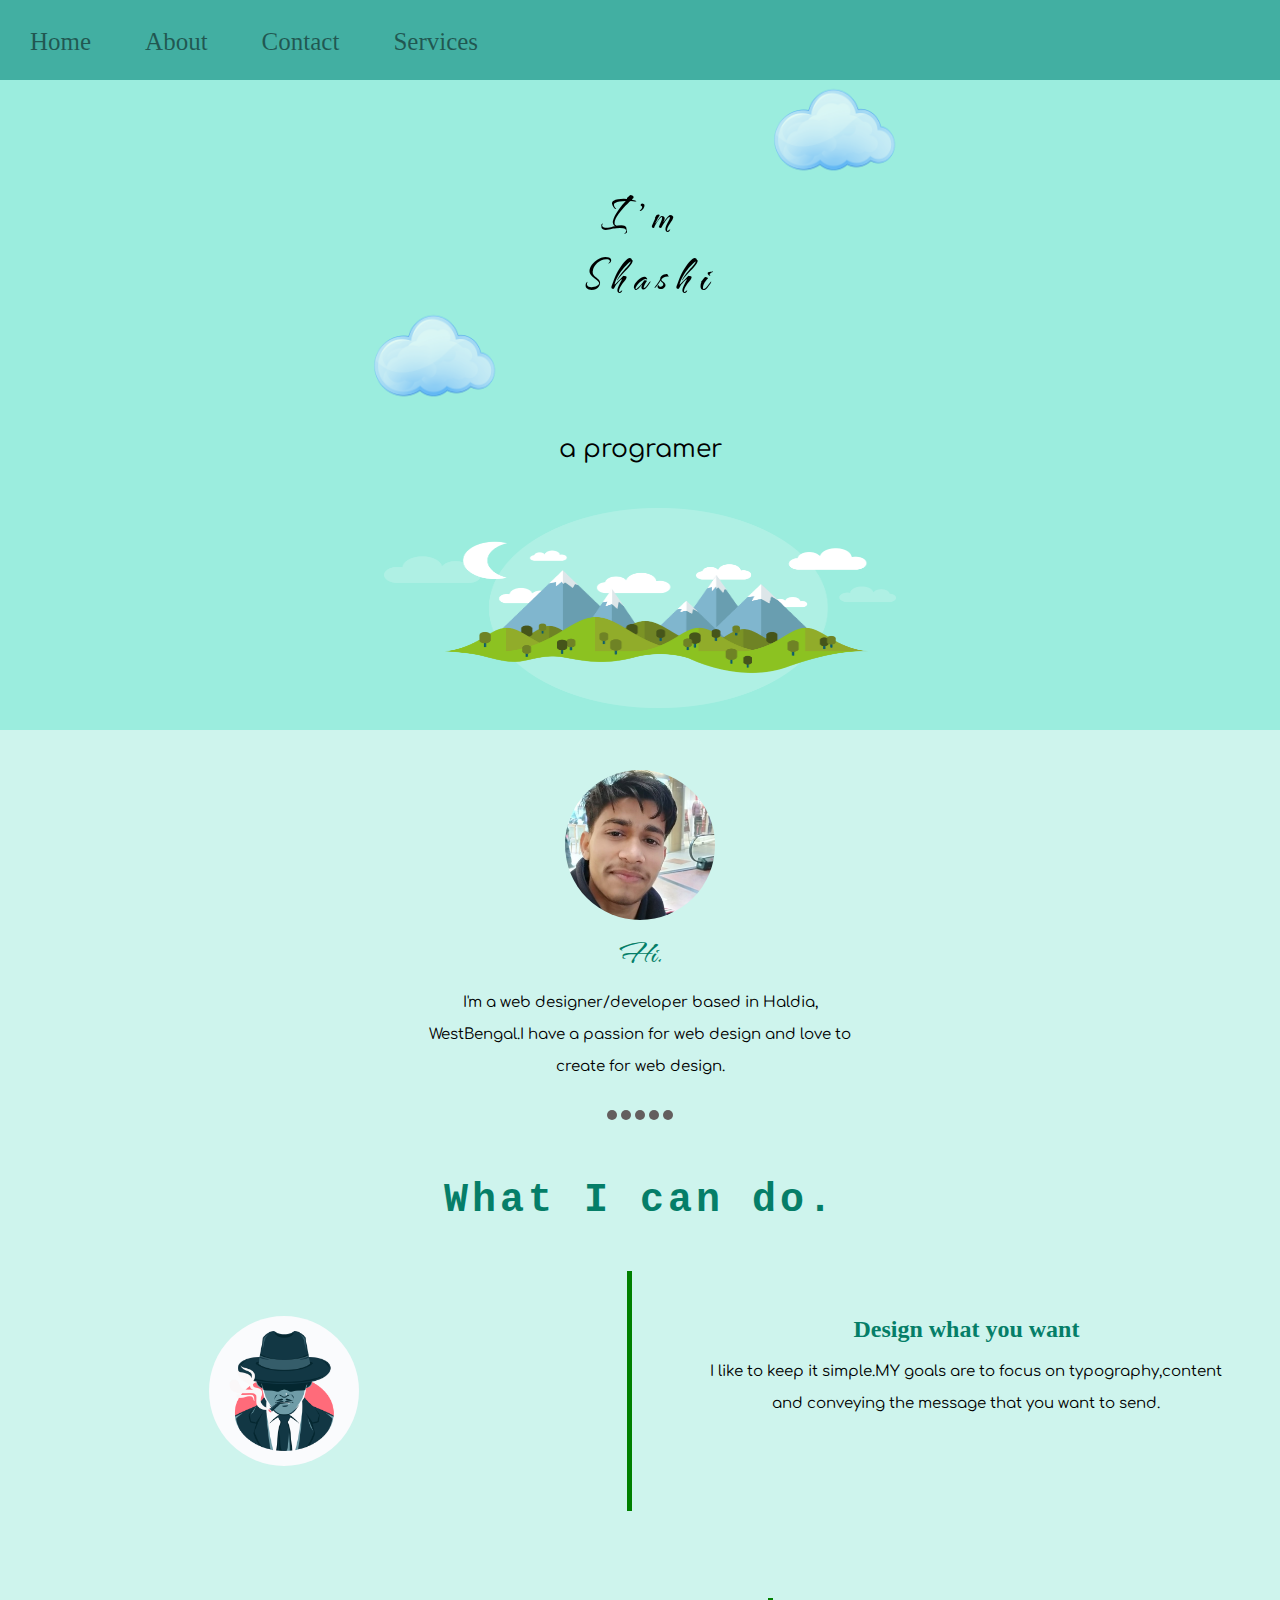
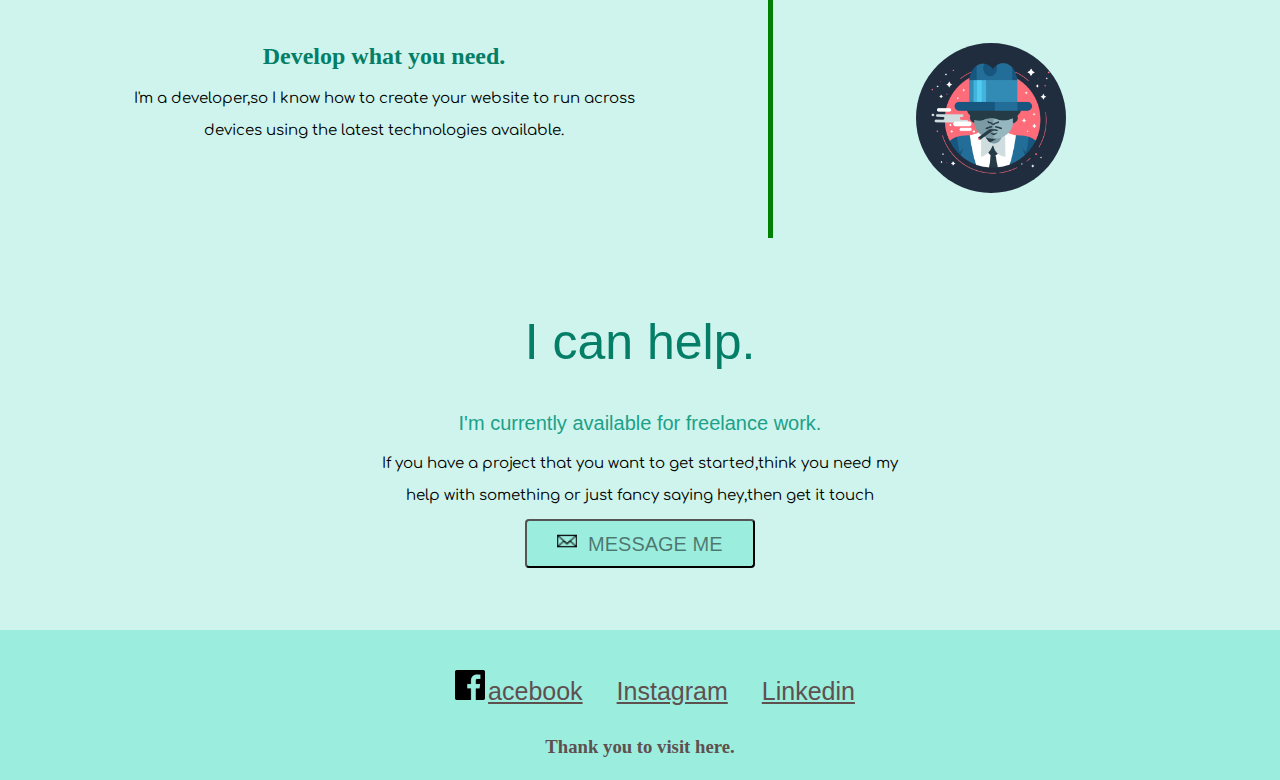
<file: index.html>
<!DOCTYPE html>
<html lang="en">
<head>
    <meta charset="UTF-8">
    <meta http-equiv="X-UA-Compatible" content="IE=edge">
    <meta name="viewport" content="width=device-width, initial-scale=1.0">
    <link rel="stylesheet" href="mysite.css">
    <link rel="icon" href="">
</head>
<body>
    <nav class="navbar">
        <ul>
            <li><a class="active" href="#">Home</a></li>
            <li><a href="#">About</a></li>
            <li><a href="#">Contact</a></li>
            <li><a href="#">Services</a></li>
        </ul>
    </nav>
    <div class="top-container">
        <img src="cloud.png" alt="cloud" class="top-cloud">
        <h1 class="my-name">I'm Shashi</h1>
        <img src="cloud.png" alt="cloud" class="bottom-cloud">
        <p class="profession">a programer</p>
        <img src="mountain.png" alt="mountain" class="mountain">
    </div>
    <div class="middle-container">
            <img src="profile1.jpg" alt="profile" class="profile">
            <h1 class="hi">Hi.</h1>
            <p>I'm a web designer/developer based in Haldia,</p>
            <p>WestBengal.I have a passion for web design and love to</p>
            <p>create for web design.</p>
            <div><span class="dot"></span>
                <span class="dot"></span>
                <span class="dot"></span>
                <span class="dot"></span>
                <span class="dot"></span>
            </div>
            <h2 class="question">What I can do.</h2>
            <div>
                <div class="first-half">
                    <img src="Avtar.jpg" alt="">
               </div>
               <div class="second-half">
                    <h2 class="design-asking">Design what you want</h2>
                    <p>I like to keep it simple.MY goals are to focus on typography,content</p>
                    <p>and conveying the message that you want to send.</p>
               </div>
               <div class="third-half"></div>
            </div>
          <p class="para-hidden">this is</p>
            <div class="need">
                <div class="fourth-half">
                    <h2 class="design-asking">Develop what you need.</h2>
                    <p>I'm a developer,so I know how to create your website to run across</p>
                    <p>devices using the latest technologies available.</p>  
               </div>
               <div class="sixth-half"></div>
               <div class="fifth-half">
                <img src="Avtar1.jpg" alt="">
               </div>
            </div>
            <div class="help">
                <h2>I can help.</h2>
                <h3>I'm currently available for freelance work.</h3>
                <p>If you have a project that you want to get started,think you need my</p>
                <p>help with something or just fancy saying hey,then get it touch</p>
                <button><a href="https://wa.link/ja9wxv"><img src="message-icon.png" alt=""> MESSAGE ME</a></button>
            </div>
    </div>
    <div class="bottom-container">
           <div><a href="https://www.facebook.com/shashi.khatri.9615/" target="_blank"><img src="facebook.png" alt="" class="facebook">acebook</a></div>
           <div><a href="https://www.instagram.com/khatri_s.h.a.s.h.i/" target="_blank">Instagram</a></div>
           <div><a href="https://www.linkedin.com/in/shashi-khatri-7a0381214/" target="_blank">Linkedin</a></div>
           <h3>Thank you to visit here.</h3>
    </div>
    
</body>
</html>
</file>
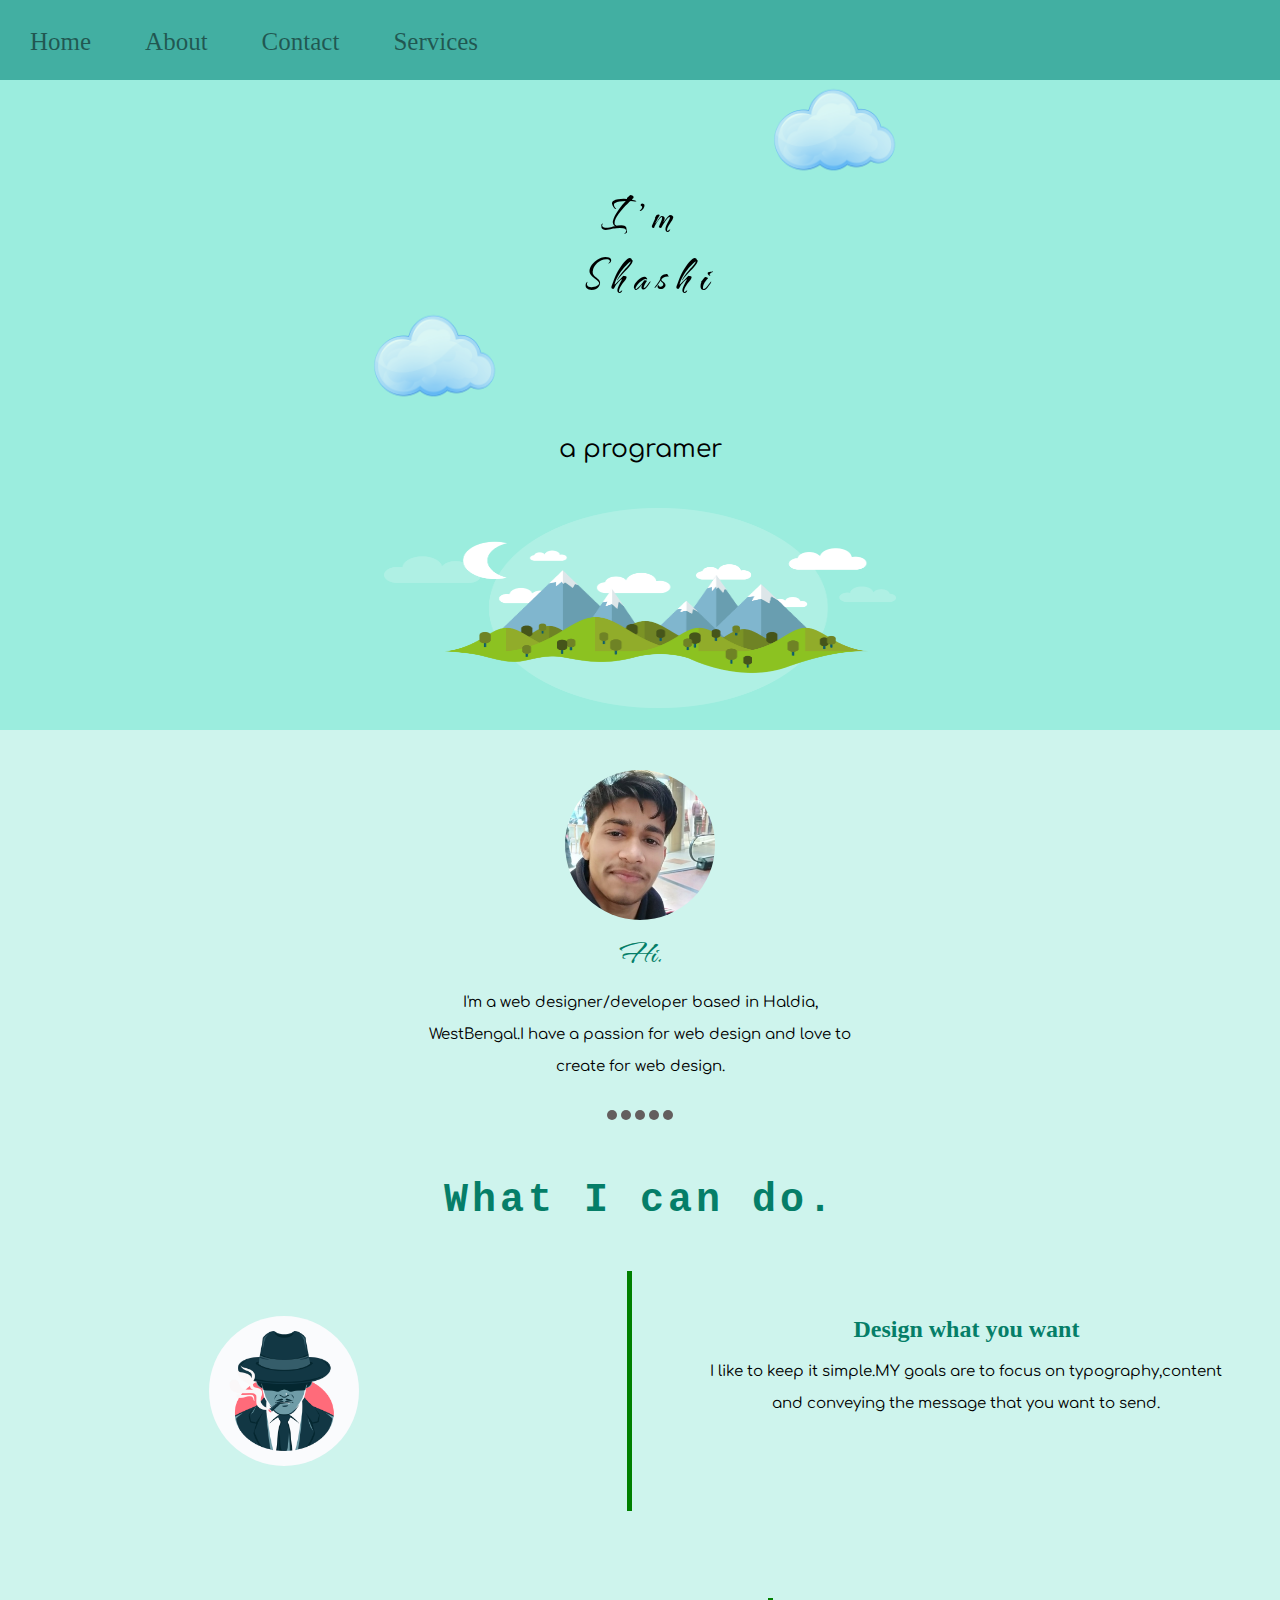
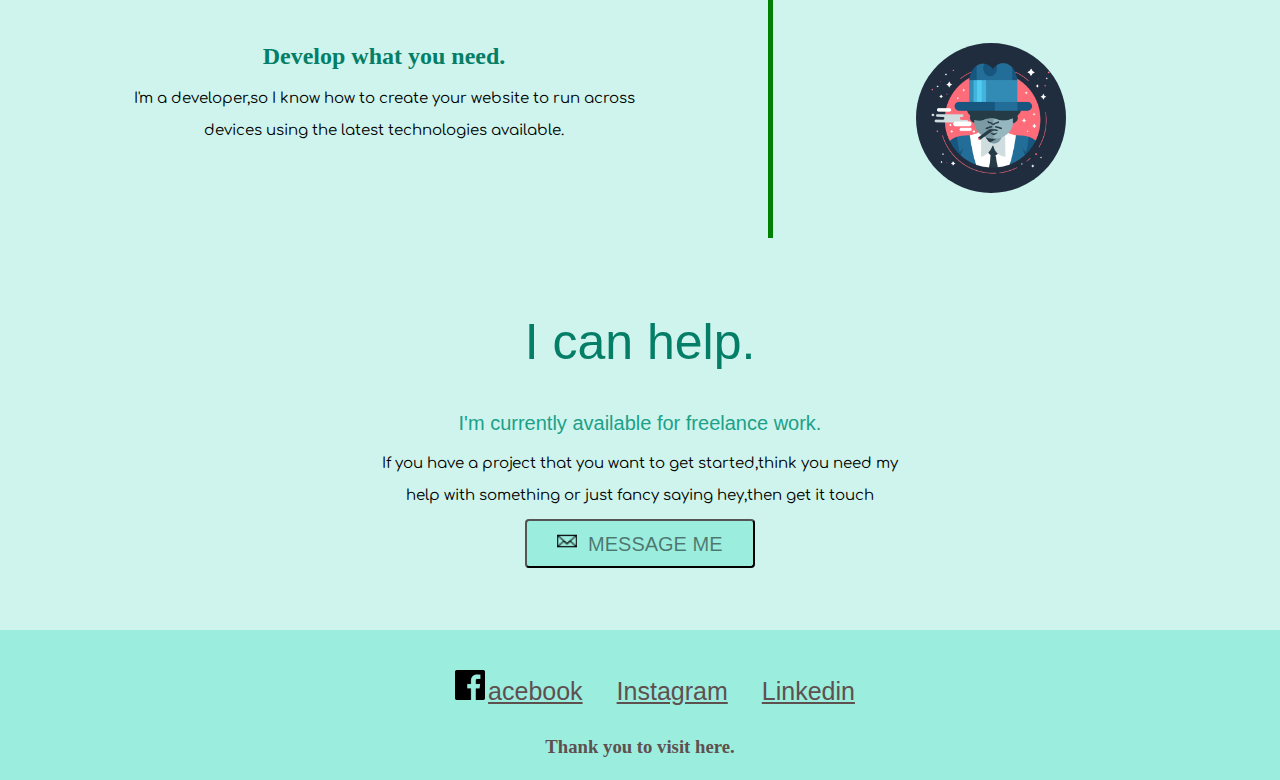
<file: index1.html>
<!DOCTYPE html>
<html lang="en">
<head>
    <meta charset="UTF-8">
    <meta http-equiv="X-UA-Compatible" content="IE=edge">
    <meta name="viewport" content="width=device-width, initial-scale=1.0">
    <link rel="stylesheet" href="mysite.css">
    <link rel="icon" href="">
</head>
<body>
    <nav class="navbar">
        <ul>
            <li><a class="active" href="#">Home</a></li>
            <li><a href="#">About</a></li>
            <li><a href="#">Contact</a></li>
            <li><a href="#">Services</a></li>
        </ul>
    </nav>
    <div class="top-container">
        <img src="cloud.png" alt="cloud" class="top-cloud">
        <h1 class="my-name">I'm Shashi</h1>
        <img src="cloud.png" alt="cloud" class="bottom-cloud">
        <p class="profession">a programer</p>
        <img src="mountain.png" alt="mountain" class="mountain">
    </div>
    <div class="middle-container">
            <img src="profile1.jpg" alt="profile" class="profile">
            <h1 class="hi">Hi.</h1>
            <p>I'm a web designer/developer based in Haldia,</p>
            <p>WestBengal.I have a passion for web design and love to</p>
            <p>create for web design.</p>
            <div><span class="dot"></span>
                <span class="dot"></span>
                <span class="dot"></span>
                <span class="dot"></span>
                <span class="dot"></span>
            </div>
            <h2 class="question">What I can do.</h2>
            <div>
                <div class="first-half">
                    <img src="Avtar.jpg" alt="">
               </div>
               <div class="second-half">
                    <h2 class="design-asking">Design what you want</h2>
                    <p>I like to keep it simple.MY goals are to focus on typography,content</p>
                    <p>and conveying the message that you want to send.</p>
               </div>
               <div class="third-half"></div>
            </div>
          <p class="para-hidden">this is</p>
            <div class="need">
                <div class="fourth-half">
                    <h2 class="design-asking">Develop what you need.</h2>
                    <p>I'm a developer,so I know how to create your website to run across</p>
                    <p>devices using the latest technologies available.</p>  
               </div>
               <div class="sixth-half"></div>
               <div class="fifth-half">
                <img src="Avtar1.jpg" alt="">
               </div>
            </div>
            <div class="help">
                <h2>I can help.</h2>
                <h3>I'm currently available for freelance work.</h3>
                <p>If you have a project that you want to get started,think you need my</p>
                <p>help with something or just fancy saying hey,then get it touch</p>
                <button><a href="https://wa.link/ja9wxv"><img src="message-icon.png" alt=""> MESSAGE ME</a></button>
            </div>
    </div>
    <div class="bottom-container">
           <div><a href="https://www.facebook.com/shashi.khatri.9615/" target="_blank"><img src="facebook.png" alt="" class="facebook">acebook</a></div>
           <div><a href="https://www.instagram.com/khatri_s.h.a.s.h.i/" target="_blank">Instagram</a></div>
           <div><a href="https://www.linkedin.com/in/shashi-khatri-7a0381214/" target="_blank">Linkedin</a></div>
           <h3>Thank you to visit here.</h3>
    </div>
    
</body>
</html>
</file>
<file: mysite.css>
@import url('https://fonts.googleapis.com/css2?family=Roboto:wght@100&family=The+Nautigal&display=swap');
@import url('https://fonts.googleapis.com/css2?family=Comfortaa:wght@300&family=Roboto:wght@100&display=swap');
@import url('https://fonts.googleapis.com/css2?family=Staatliches&display=swap');
body{
    margin: 0;
    padding: 0;
    text-align: center;
}
.navbar{
    display: block;
    height: 80px;
    width: 100%;
    position:fixed;
    top: 0;
    background-color: rgb(66, 175, 162);
    
}
.navbar ul{
    float: left;
    margin: 10px,0,0,0;
    padding: 0;
    word-spacing: 20px;
}
.navbar ul li{
    display: inline-block;
    margin-top:12px;
    margin-left: 30px;
    
}
.navbar ul li a{
    color:rgba(0, 0, 0,0.5);
    text-decoration: none;
    font-size: 25px;
}
.my-name{
    width: 120px;
    font-size: 50px;
    margin: 0 auto 0 auto ;
    font-family: 'The Nautigal', cursive;
    letter-spacing: 9px;
}
p{
    font-family: 'Comfortaa', cursive;
    font-size: 25px;
    
}
.profession{
    
}
.top-container{
    /* position: relative; */
    padding-top: 80px;
    background-color: #9bedde;
    height: 650px;
    width: 100%;
}
.top-cloud{
     height: 100px;
     width: 140px;
     opacity: 0.7;
     margin-left:400px;
}
.bottom-cloud{
    height: 100px;
    width: 140px;
    opacity: 0.7;
    margin-right: 400px;
}
.mountain{
    height: 200px;
    width: 40%;
    margin-top: 20px;
}
.middle-container{
    height: 1500px;
    width:100%;
    background-color:#cef4ed;   
}
.profile{
    height: 150px;
    width: 150px;
    margin-top: 40px;
    border:none;
    border-radius: 50%;
    text-align: center;
}
.hi{
    margin-top: 10px;
    color: #057e68;
    font-family: 'The Nautigal', cursive;
}
.middle-container p{
    font-size: 15px;
}
.dot{
    height: 10px;
    width: 10px;
    background-color: rgb(100, 94, 94);
    border-radius: 50%;
    display: inline-block;
    margin-top: 20px;
    margin-bottom: 20px;
}
.question{
    font-family:monospace;
    font-size: 40px;
    letter-spacing: 4px;
    color: #057e68;
}
.first-half{
    height: 200px;
    width: 49%;
    float: left;
    margin-top: 40px;
}
.first-half img{
    height: 150px;
    width: 150px;
    border-radius: 50%;
    margin-right: 60px;
    margin-top: 20px;
}
.second-half{
    height: 200px;
    width: 49%;
    float: right;
    margin-top: 40px;
}
.third-half{
    width: 5px;
    float: left;
    height: 240px;
    margin-top: 15px;
    background-color: green;
}
.design-asking{
    color: #057e68;
}
.para-hidden{
    opacity: 0;
}
.need{
    margin-top: 70px;
}
.fourth-half{
    height: 200px;
    width: 60%;
    float: left;
    margin-top: 40px;
}
.fifth-half{
    height: 200px;
    width: 34%;
    float: left;
    margin-top: 40px;
}
.fifth-half img{
    height: 150px;
    width: 150px;
    border-radius: 50%;
    margin-top: 20px;
}
.sixth-half{
    width: 5px;
    float: left;
    height: 240px;
    margin-top: 15px;
    background-color: green;
}
.help h2{
    margin-top: 400px;
    color: #057e68;
    font-family:'Gill Sans', 'Gill Sans MT', Calibri, 'Trebuchet MS', sans-serif;
    font-size: 50px;
    font-weight: 200;
}
.help h3{
    color: #1ca189;
    font-size: 20px;
    font-family:'Gill Sans', 'Gill Sans MT', Calibri, 'Trebuchet MS', sans-serif;
    font-weight: 200;
}
.help p{
    font-weight: 400;
}
.help button{
    padding: 10px 30px;
    background-color: #9bedde;
    border-radius: 4px;
}
.help button a{
    text-decoration: none;
    font-size: 20px;
    font-family:'Gill Sans', 'Gill Sans MT', Calibri, 'Trebuchet MS', sans-serif ;
    color: rgba(0, 0, 0,0.5);
}
.help img{
    margin-right: 5px;
    width: 20px;
}
.bottom-container{
    height: 150px;
    width: 100%;
    background-color: #9bedde;
}
.bottom-container div{
    display: inline-block;
    margin-top: 30px;
    margin-left: 30px;
}
.bottom-container a{
    background-color: #9bedde;
    font-size: 25px;
    color: rgb(95, 80, 80);
    font-family: 'Gill Sans', 'Gill Sans MT', Calibri, 'Trebuchet MS', sans-serif;
    font-weight: 100;
}
.bottom-container h3{
    color: rgb(95, 80, 80);
    margin-top: 30px;
}
.facebook{
    height: 30px;
    margin-right: 3px;
    margin-top: 10px;
}
.linkedin{
    height: 30px;
}
</file>
